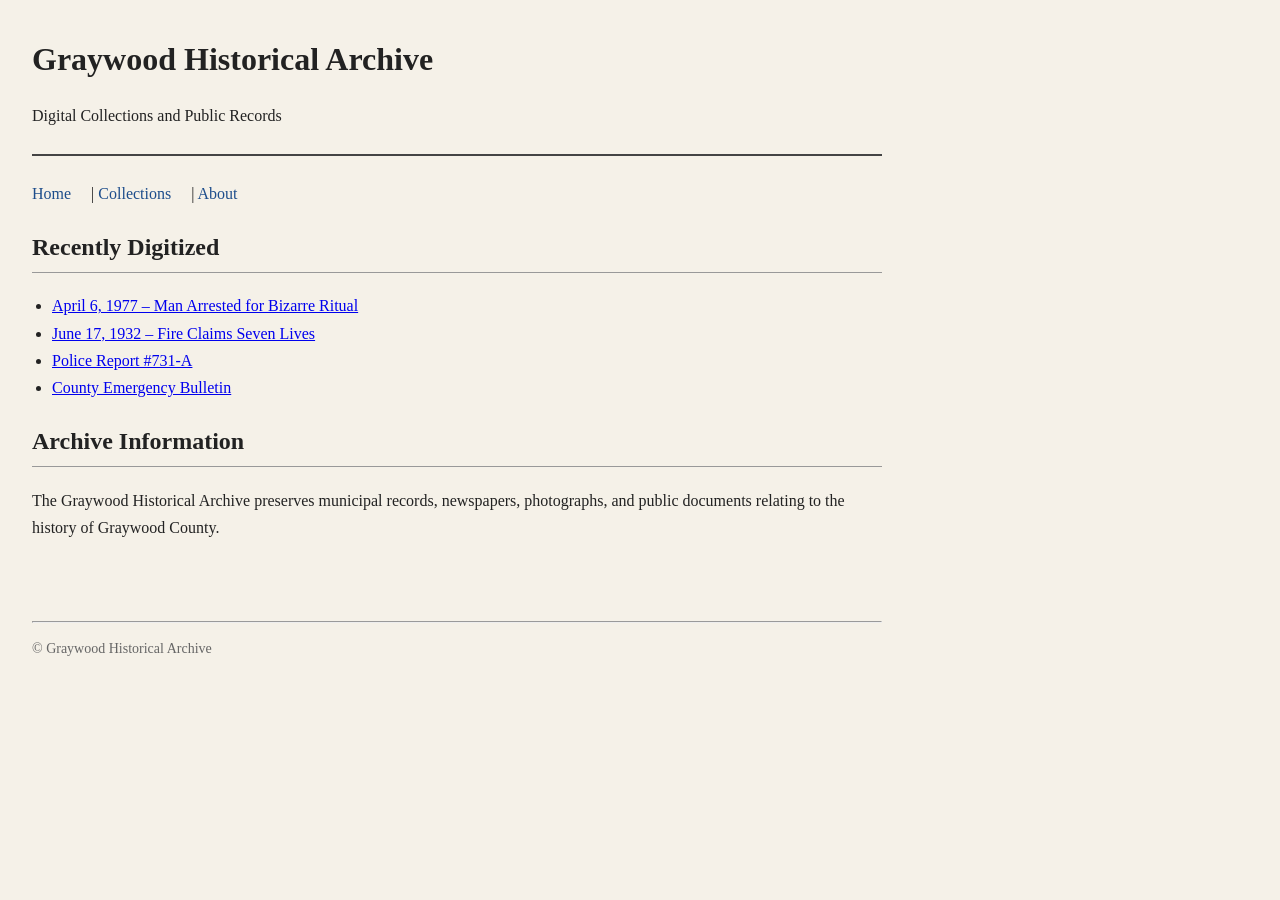
<file: index.html>
<!DOCTYPE html>
<html lang="en">
<head>
    <meta charset="UTF-8">
    <meta name="viewport" content="width=device-width, initial-scale=1.0">
    <title>Graywood Historical Archive</title>
    <link rel="stylesheet" href="css/style.css">
</head>
<body>

<header>
    <h1>Graywood Historical Archive</h1>
    <p>Digital Collections and Public Records</p>
</header>

<nav>
    <a href="index.html">Home</a> |
    <a href="archive.html">Collections</a> |
    <a href="about.html">About</a>
</nav>

<main>

<h2>Recently Digitized</h2>

<ul>
    <li><a href="articles/1977-bizarre.html">April 6, 1977 – Man Arrested for Bizarre Ritual</a></li>
    <li><a href="articles/1932-fire.html">June 17, 1932 – Fire Claims Seven Lives</a></li>
    <li><a href="reports/police-731.html">Police Report #731-A</a></li>
    <li><a href="notices/quarantine.html">County Emergency Bulletin</a></li>
</ul>

<h2>Archive Information</h2>

<p>
The Graywood Historical Archive preserves municipal records,
newspapers, photographs, and public documents relating to the
history of Graywood County.
</p>

</main>

<footer>
<hr>
<p>© Graywood Historical Archive</p>
</footer>

</body>
</html>
</file>
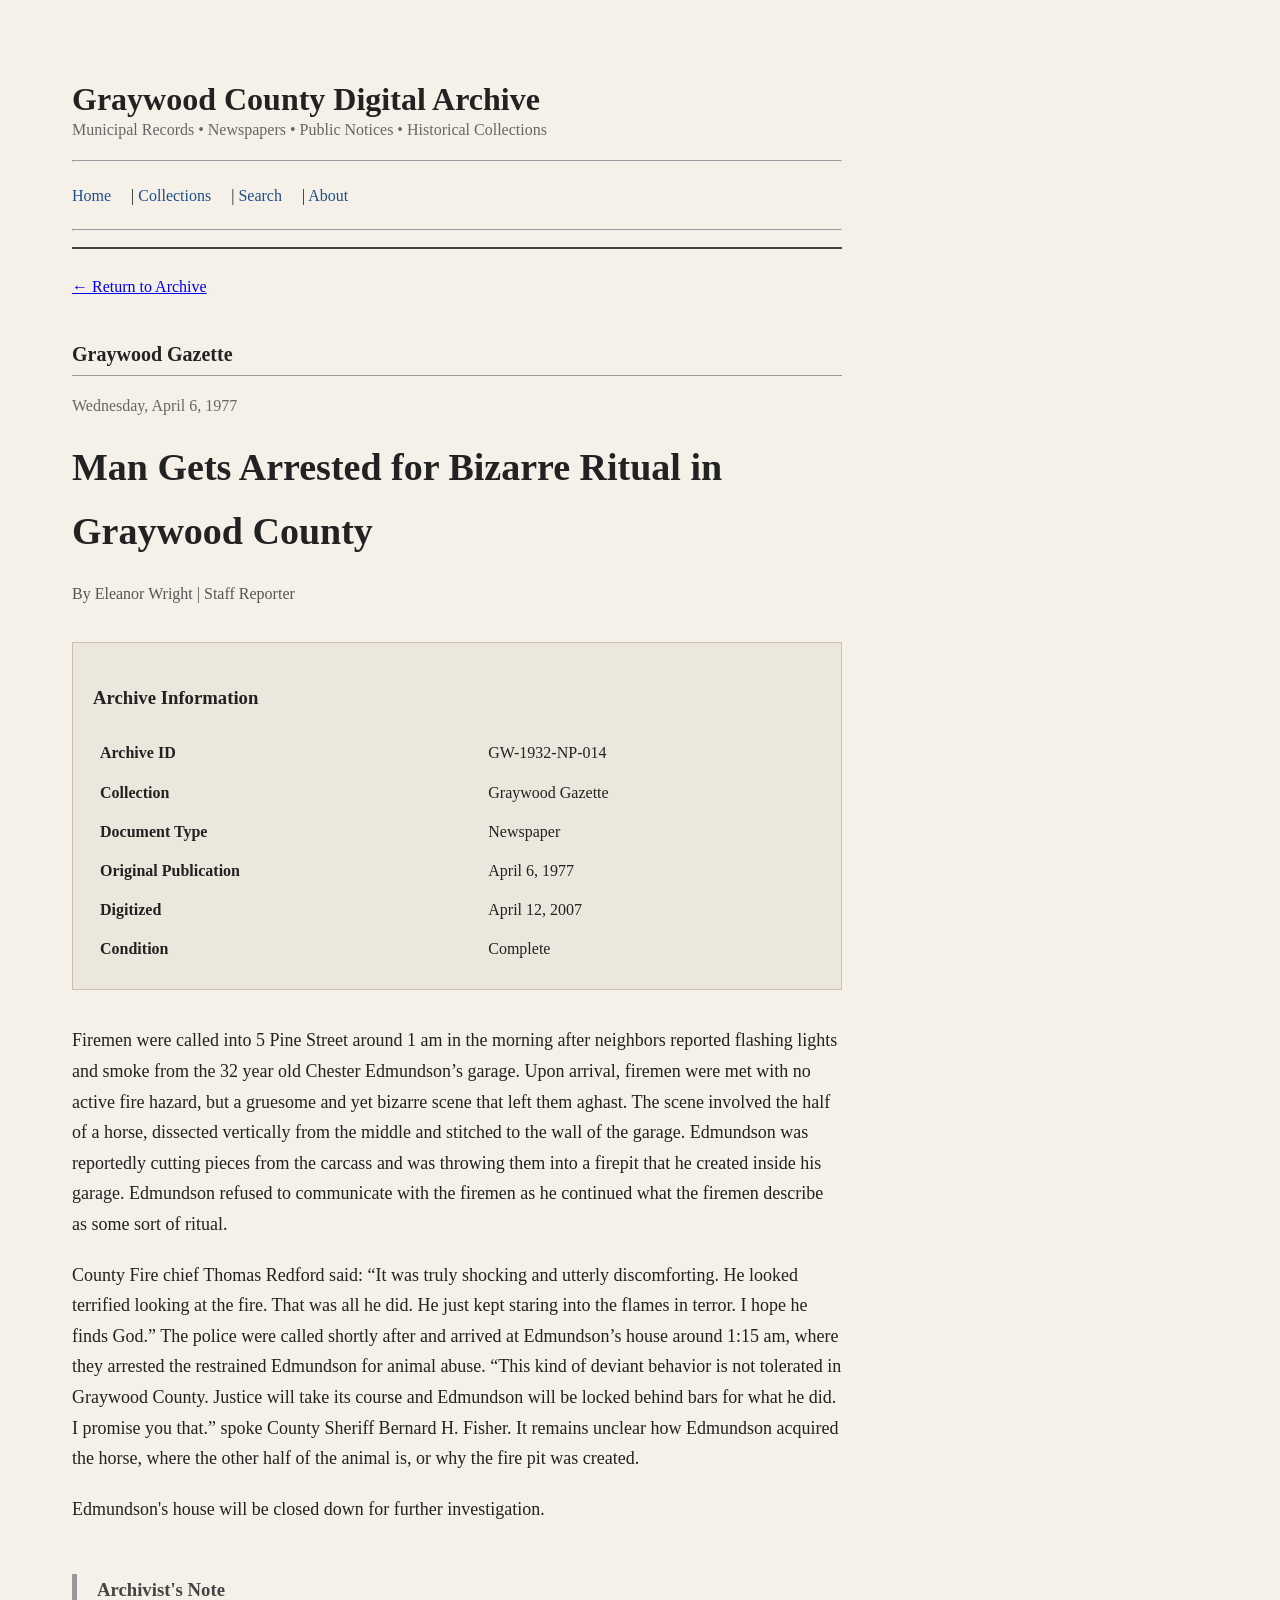
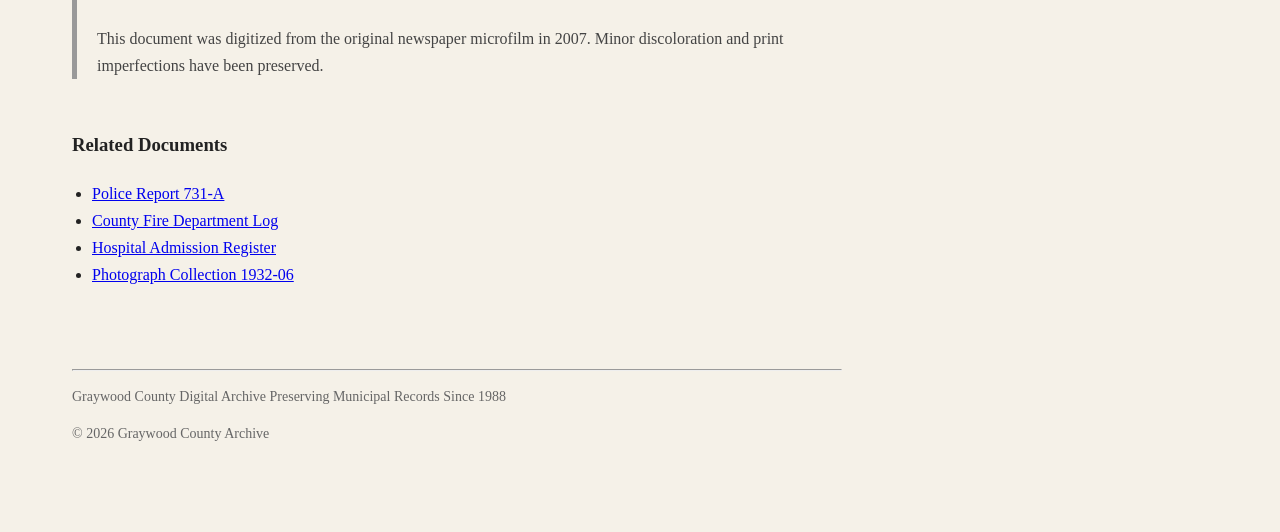
<file: articles/1977-bizarre.html>
<!DOCTYPE html>
<html lang="en">

<head>
    <meta charset="UTF-8">
    <title>Graywood County Digital Archive</title>
    <link rel="stylesheet" href="../css/style.css">
</head>

<body>

<div class="container">

<header>

<h1>Graywood County Digital Archive</h1>

<p class="subtitle">
Municipal Records • Newspapers • Public Notices • Historical Collections
</p>

<hr>

<nav>
<a href="../index.html">Home</a> |
<a href="../archive.html">Collections</a> |
<a href="../search.html">Search</a> |
<a href="../about.html">About</a>
</nav>

<hr>

</header>



<main>

<a class="backlink" href="../index.html">
← Return to Archive
</a>

<h2 class="paper">
Graywood Gazette
</h2>

<p class="date">
Wednesday, April 6, 1977
</p>

<h1 class="title">
Man Gets Arrested for Bizarre Ritual in Graywood County
</h1>

<p class="author">
By Eleanor Wright | Staff Reporter
</p>

<div class="metadata">

<h3>Archive Information</h3>

<table>

<tr>
<td><strong>Archive ID</strong></td>
<td>GW-1932-NP-014</td>
</tr>

<tr>
<td><strong>Collection</strong></td>
<td>Graywood Gazette</td>
</tr>

<tr>
<td><strong>Document Type</strong></td>
<td>Newspaper</td>
</tr>

<tr>
<td><strong>Original Publication</strong></td>
<td>April 6, 1977</td>
</tr>

<tr>
<td><strong>Digitized</strong></td>
<td>April 12, 2007</td>
</tr>

<tr>
<td><strong>Condition</strong></td>
<td>Complete</td>
</tr>

</table>

</div>

<article>

<p>
Firemen were called into 5 Pine Street around 1 am in the morning after neighbors reported flashing lights and smoke from the 32 year old Chester Edmundson’s garage. 
Upon arrival, firemen were met with no active fire hazard, but a gruesome and yet bizarre scene that left them aghast. The scene involved the half of a horse, dissected vertically from the middle and stitched to the wall of the garage. 
Edmundson was reportedly cutting pieces from the carcass and was throwing them into a firepit that he created inside his garage. 
Edmundson refused to communicate with the firemen as he continued what the firemen describe as some sort of ritual. 
</p>

<p>
County Fire chief Thomas Redford said: “It was truly shocking and utterly discomforting. He looked terrified looking at the fire. That was all he did. He just kept staring into the flames in terror. I hope he finds God.” 
The police were called shortly after and arrived at Edmundson’s house around 1:15 am, where they arrested the restrained Edmundson for animal abuse. 
“This kind of deviant behavior is not tolerated in Graywood County. Justice will take its course and Edmundson will be locked behind bars for what he did. I promise you that.” spoke County Sheriff Bernard H. Fisher. 
It remains unclear how Edmundson acquired the horse, where the other half of the animal is, or why the fire pit was created. 
</p>

<p>
Edmundson's house will be closed down for further investigation.
</p>

</article>



<div class="archivist">

<h3>Archivist's Note</h3>

<p>

This document was digitized from the original newspaper microfilm in 2007.

Minor discoloration and print imperfections have been preserved.

</p>

</div>


<div class="related">

<h3>Related Documents</h3>

<ul>

<li><a href="#">Police Report 731-A</a></li>

<li><a href="#">County Fire Department Log</a></li>

<li><a href="#">Hospital Admission Register</a></li>

<li><a href="#">Photograph Collection 1932-06</a></li>

</ul>

</div>

</main>


<footer>

<hr>

<p>

Graywood County Digital Archive

Preserving Municipal Records Since 1988

</p>

<p>

© 2026 Graywood County Archive

</p>

</footer>

</div>

</body>
</html>
</file>
<file: css/style.css>
body {
    font-family: Georgia, "Times New Roman", serif;
    background: #f8f6ef;
    color: #222;
    max-width: 850px;
    margin: 0 auto;
    padding: 2rem;
    line-height: 1.6;
}

header {
    border-bottom: 2px solid #444;
    margin-bottom: 1.5rem;
    padding-bottom: 0.5rem;
}

h1 {
    margin: 0;
    font-size: 2rem;
}

h2 {
    border-bottom: 1px solid #999;
    padding-bottom: 0.25rem;
}

nav {
    margin: 1rem 0 2rem;
}

nav a {
    color: #0b4fa2;
    text-decoration: none;
    margin-right: 1rem;
}

nav a:hover {
    text-decoration: underline;
}

ul {
    padding-left: 1.25rem;
}

footer {
    margin-top: 3rem;
    font-size: 0.9rem;
    color: #666;
}

body{

    background:#f5f1e8;
    color:#222;

    font-family:Georgia,"Times New Roman",serif;

    line-height:1.7;

    margin:0;

}

.container{

    max-width:850px;

    margin:auto;

    padding:40px;

}

.subtitle{

    color:#666;

    margin-top:-10px;

}

nav{

    margin:20px 0;

}

nav a{

    color:#1d4d8b;

    text-decoration:none;

}

nav a:hover{

    text-decoration:underline;

}

.backlink{

    display:inline-block;

    margin-bottom:20px;

}

.paper{

    margin-bottom:5px;

    font-size:20px;

}

.date{

    color:#666;

}

.title{

    margin-top:5px;

    margin-bottom:10px;

    font-size:38px;

}

.author{

    color:#555;

    margin-bottom:30px;

}

.metadata{

    background:#ece7dc;

    border:1px solid #c8c0b5;

    padding:20px;

    margin:35px 0;

}

.metadata table{

    width:100%;

}

.metadata td{

    padding:5px;

    vertical-align:top;

}

article{

    font-size:18px;

}

article p{

    margin-bottom:20px;

}

figure{

    margin:40px 0;

    text-align:center;

}

figure img{

    max-width:100%;

}

figcaption{

    font-size:14px;

    color:#666;

    margin-top:10px;

}

.archivist{

    border-left:5px solid #999;

    padding-left:20px;

    margin-top:50px;

    color:#444;

}

.related{

    margin-top:50px;

}

footer{

    margin-top:80px;

    color:#666;

    font-size:14px;

}
</file>
